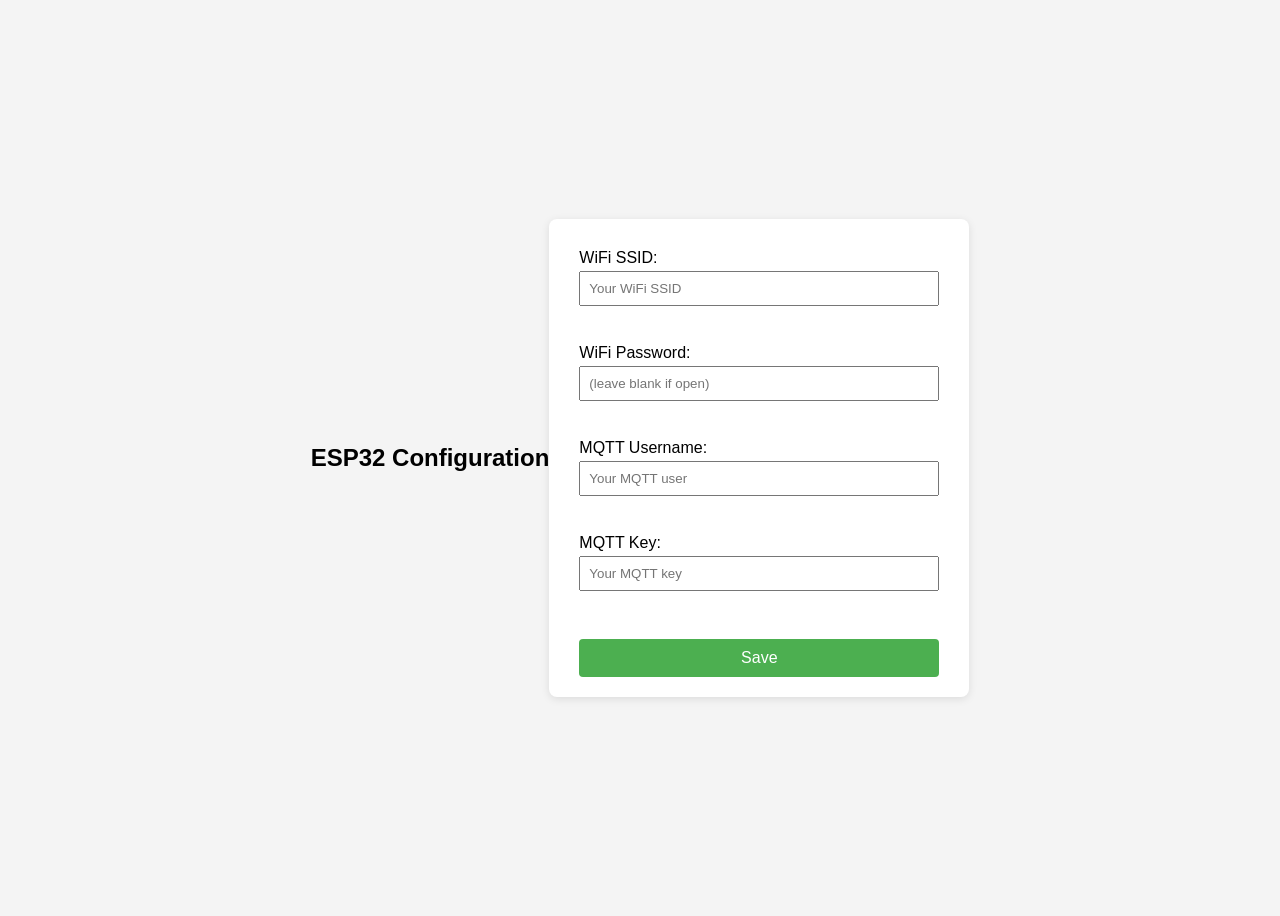
<file: data/config/index.html>
<!DOCTYPE html>
<html>
<head>
  <meta charset="UTF-8">
  <meta name="viewport" content="width=device-width, initial-scale=1">
  <title>ESP32 Configuration</title>
  <link rel="stylesheet" href="config.css">
</head>
<body>
  <h2>ESP32 Configuration</h2>
  <form id="configForm">
    <label>
      WiFi SSID:
      <input type="text" name="wifi_ssid" required placeholder="Your WiFi SSID">
    </label><br>
    <label>
      WiFi Password:
      <input type="password" name="wifi_password" placeholder="(leave blank if open)">
    </label><br>
    <label>
      MQTT Username:
      <input type="text" name="mqtt_user" required placeholder="Your MQTT user">
    </label><br>
    <label>
      MQTT Key:
      <input type="password" name="mqtt_key" required placeholder="Your MQTT key">
    </label><br>
    <button type="submit">Save</button>
  </form>
  <script src="config.js"></script>
</body>
</html>
</file>
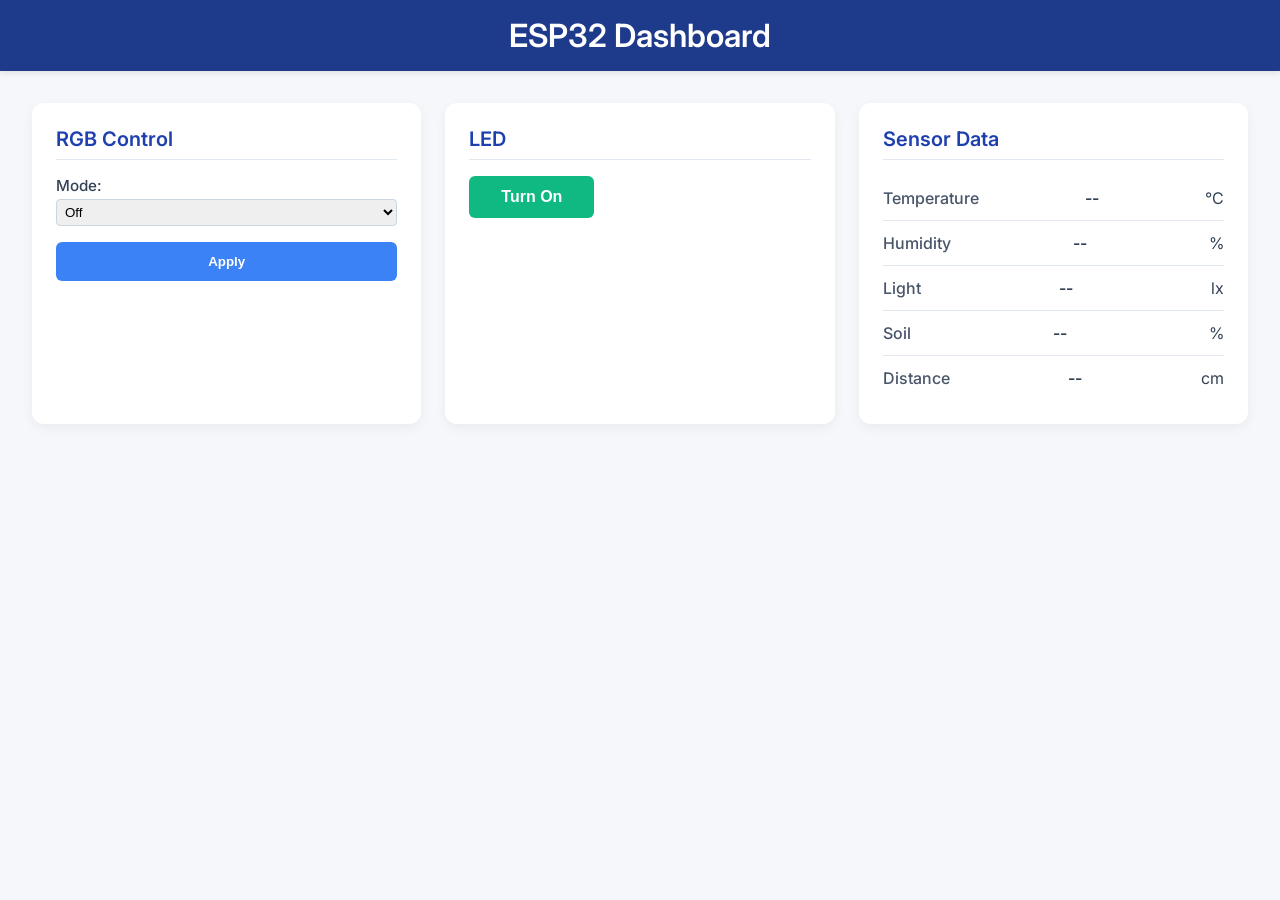
<file: data/dashboard/index.html>
<!DOCTYPE html>
<html lang="en">
<head>
  <meta charset="UTF-8">
  <meta name="viewport" content="width=device-width, initial-scale=1">
  <title>ESP32 Dashboard</title>
  <link rel="stylesheet" href="dashboard.css">
  <link href="https://fonts.googleapis.com/css2?family=Inter:wght@400;600;700&display=swap" rel="stylesheet">
</head>
<body>
  <header>
    <h1>ESP32 Dashboard</h1>
  </header>
  <main class="grid-container">
    <!-- LED RGB Card -->
    <section class="card rgb-card">
      <h2>RGB Control</h2>
      <div class="form-group">
        <label for="rgbMode">Mode:</label>
        <select id="rgbMode">
          <option value="RGB_OFF">Off</option>
          <option value="RGB_AUTO">Auto</option>
          <option value="RGB_FADE">Fade</option>
          <option value="RGB_MANUAL">Manual</option>
        </select>
      </div>
      <div id="manualControls" class="form-group hidden">
        <label for="colorPicker">Color:</label>
        <input type="color" id="colorPicker" value="#00ffcc">
        <label for="brightness">Brightness:</label>
        <input type="range" id="brightness" min="0" max="255" value="128">
      </div>
      <button id="applyRgb" class="btn-primary">Apply</button>
    </section>

    <!-- LED On/Off Card -->
    <section class="card led-card">
      <h2>LED</h2>
      <button id="ledToggle" class="btn-toggle">Turn On</button>
    </section>

    <!-- Sensor Data Card -->
    <section class="card sensor-card">
      <h2>Sensor Data</h2>
      <ul>
        <li><span>Temperature</span><span id="temp">--</span> °C</li>
        <li><span>Humidity   </span><span id="humi">--</span> %</li>
        <li><span>Light       </span><span id="light">--</span> lx</li>
        <li><span>Soil        </span><span id="soil">--</span> %</li>
        <li><span>Distance    </span><span id="dist">--</span> cm</li>
      </ul>
    </section>
  </main>

  <script src="dashboard.js"></script>
</body>
</html>
</file>
<file: data/config/config.css>
body {
  font-family: Arial, sans-serif;
  display: flex;
  align-items: center;
  justify-content: center;
  min-height: 100vh;
  background: #f4f4f4;
}

form {
  background: #fff;
  padding: 20px 30px;
  border-radius: 8px;
  box-shadow: 0 2px 8px rgba(0,0,0,0.1);
  width: 100%;
  max-width: 360px;
}

h2 {
  text-align: center;
  margin-bottom: 20px;
}

label {
  display: block;
  margin: 10px 0;
}

input {
  width: 100%;
  padding: 8px;
  margin-top: 4px;
  box-sizing: border-box;
}

button {
  margin-top: 20px;
  width: 100%;
  padding: 10px;
  background: #4CAF50;
  border: none;
  color: white;
  font-size: 16px;
  border-radius: 4px;
  cursor: pointer;
}

button:hover {
  background: #45a049;
}
</file>
<file: data/dashboard/dashboard.css>
/* Import Inter font and reset */
*,
*::before,
*::after {
  box-sizing: border-box;
}
body {
  margin: 0;
  font-family: 'Inter', sans-serif;
  background: #f5f7fa;
  color: #334155;
}
header {
  background: #1e3a8a;
  color: white;
  padding: 1rem 2rem;
  text-align: center;
  box-shadow: 0 2px 6px rgba(0,0,0,0.1);
}
header h1 {
  font-weight: 600;
  margin: 0;
}

/* Grid layout */
main.grid-container {
  display: grid;
  gap: 1.5rem;
  padding: 2rem;
  grid-template-columns: repeat(auto-fit, minmax(280px, 1fr));
}

/* Card common */
.card {
  background: white;
  border-radius: 12px;
  padding: 1.5rem;
  box-shadow: 0 4px 12px rgba(0,0,0,0.05);
}
.card h2 {
  margin-top: 0;
  margin-bottom: 1rem;
  font-size: 1.25rem;
  font-weight: 600;
  color: #1e40af;
  border-bottom: 1px solid #e2e8f0;
  padding-bottom: 0.5rem;
}

/* Sensor list */
.sensor-card ul {
  list-style: none;
  padding: 0;
  margin: 0;
}
.sensor-card li {
  display: flex;
  justify-content: space-between;
  padding: 0.75rem 0;
  border-bottom: 1px solid #e2e8f0;
}
.sensor-card li:last-child {
  border-bottom: none;
}
.sensor-card span:first-child {
  font-weight: 500;
  color: #475569;
}
.sensor-card span:last-child {
  font-weight: 600;
}

/* Form group */
.form-group {
  margin-bottom: 1rem;
}
.form-group label {
  display: block;
  font-size: 0.95rem;
  margin-bottom: 0.25rem;
  font-weight: 500;
}
.form-group select,
.form-group input[type="color"],
.form-group input[type="range"] {
  width: 100%;
  padding: 0.25rem;
  border: 1px solid #cbd5e1;
  border-radius: 4px;
}

/* Buttons */
.btn-primary,
.btn-toggle {
  display: inline-block;
  cursor: pointer;
  text-align: center;
  border: none;
  font-weight: 600;
  border-radius: 6px;
  transition: background 0.2s;
}
.btn-primary {
  width: 100%;
  padding: 0.75rem;
  background: #3b82f6;
  color: white;
}
.btn-primary:hover {
  background: #2563eb;
}

.btn-toggle {
  background: #10b981;
  color: white;
  padding: 0.75rem 2rem;
  font-size: 1rem;
}
.btn-toggle.off {
  background: #ef4444;
}
.btn-toggle:hover {
  opacity: 0.9;
}

/* Hidden helper */
.hidden {
  display: none;
}
</file>
